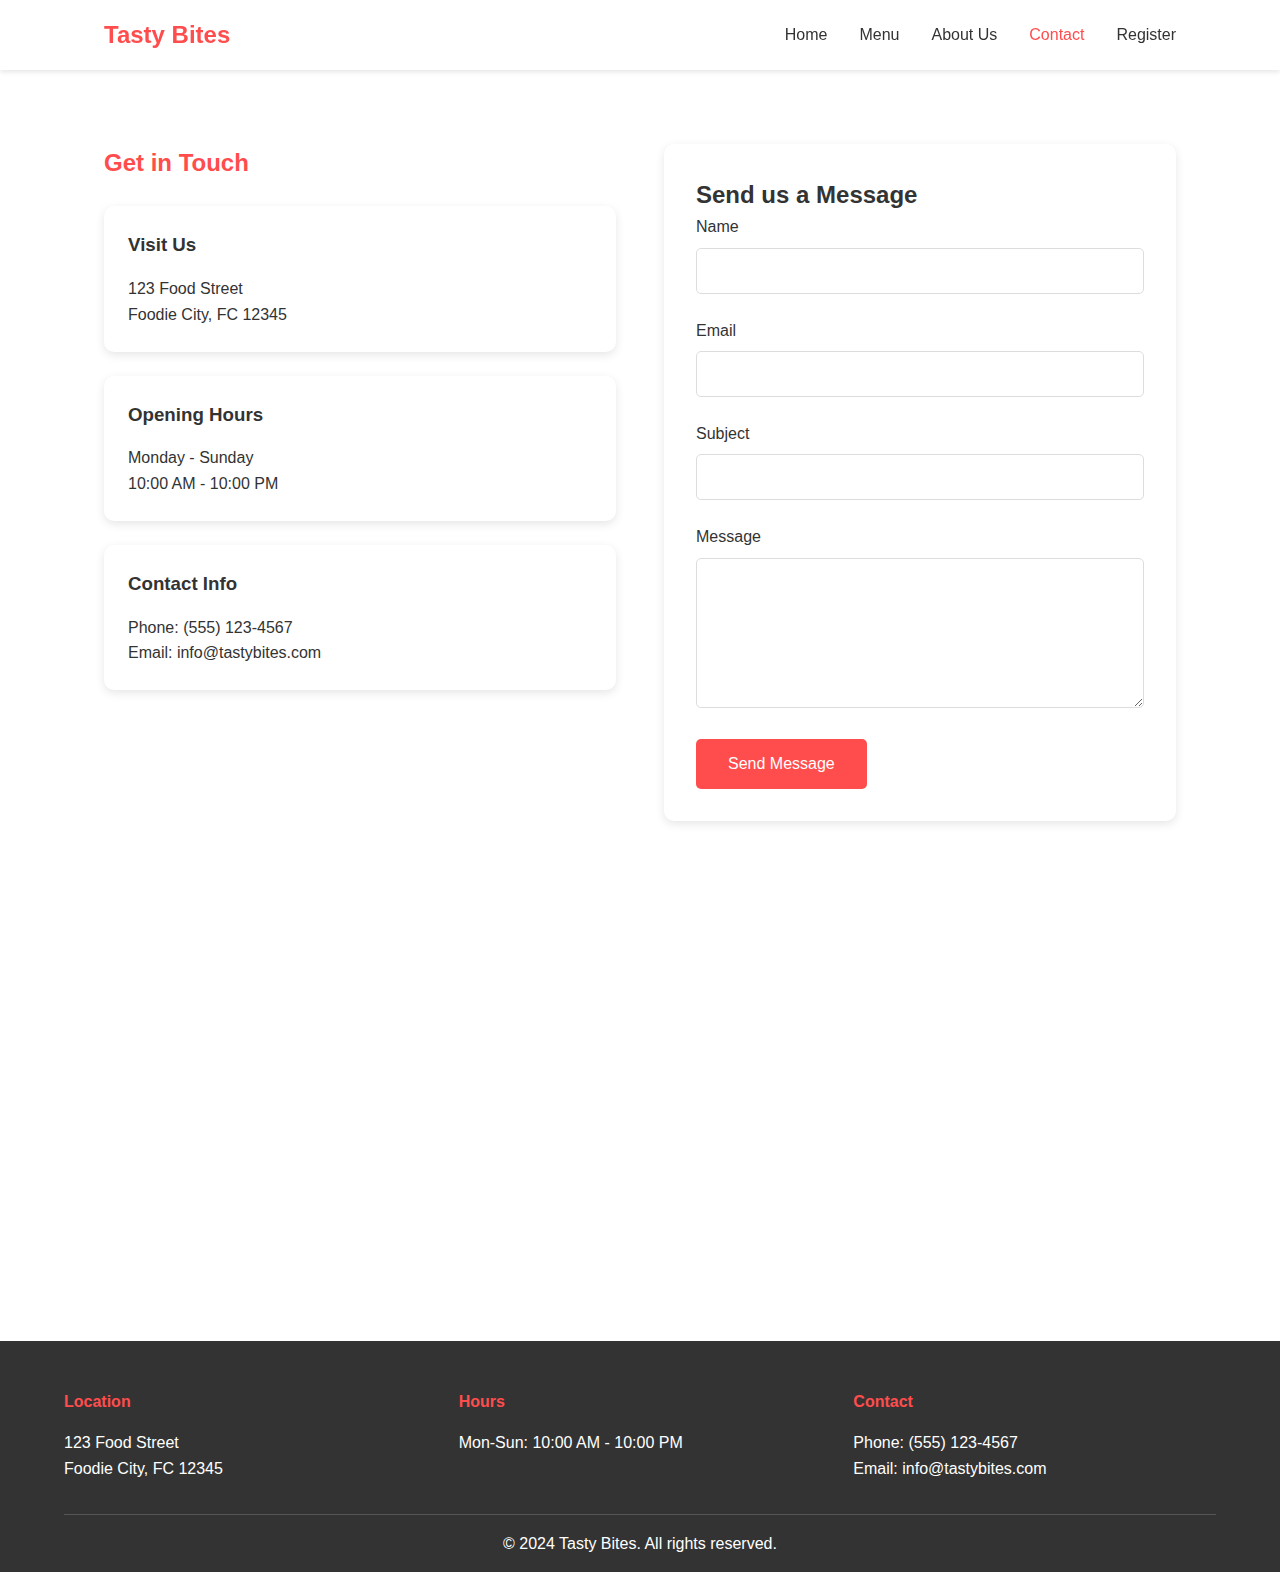
<file: contact.html>
<!DOCTYPE html>
<html lang="en">
<head>
    <meta charset="UTF-8">
    <meta name="viewport" content="width=device-width, initial-scale=1.0">
    <title>Contact Us - Tasty Bites</title>
    <link rel="stylesheet" href="styles/main.css">
    <style>
        .contact-section {
            padding: 4rem 5%;
            max-width: 1200px;
            margin: 80px auto 0;
        }

        .contact-grid {
            display: grid;
            grid-template-columns: 1fr 1fr;
            gap: 3rem;
        }

        .contact-info h2 {
            color: #ff4d4d;
            margin-bottom: 1.5rem;
        }

        .contact-card {
            background: white;
            padding: 1.5rem;
            border-radius: 10px;
            box-shadow: 0 3px 10px rgba(0,0,0,0.1);
            margin-bottom: 1.5rem;
        }

        .contact-card h3 {
            color: #333;
            margin-bottom: 1rem;
        }

        .contact-form {
            background: white;
            padding: 2rem;
            border-radius: 10px;
            box-shadow: 0 3px 10px rgba(0,0,0,0.1);
        }

        .form-group {
            margin-bottom: 1.5rem;
        }

        .form-group label {
            display: block;
            margin-bottom: 0.5rem;
            color: #333;
        }

        .form-group input,
        .form-group textarea {
            width: 100%;
            padding: 0.8rem;
            border: 1px solid #ddd;
            border-radius: 5px;
            font-size: 1rem;
        }

        .form-group textarea {
            height: 150px;
            resize: vertical;
        }

        .submit-btn {
            background-color: #ff4d4d;
            color: white;
            padding: 1rem 2rem;
            border: none;
            border-radius: 5px;
            cursor: pointer;
            font-size: 1rem;
            transition: background-color 0.3s;
        }

        .submit-btn:hover {
            background-color: #ff3333;
        }

        .map-container {
            margin-top: 3rem;
            border-radius: 10px;
            overflow: hidden;
        }

        iframe {
            width: 100%;
            height: 400px;
            border: 0;
        }

        @media (max-width: 768px) {
            .contact-grid {
                grid-template-columns: 1fr;
            }
        }
    </style>
</head>
<body>
    <header>
        <nav>
            <div class="logo">Tasty Bites</div>
            <ul class="nav-links">
                <li><a href="index.html">Home</a></li>
                <li><a href="menu.html">Menu</a></li>
                <li><a href="about.html">About Us</a></li>
                <li><a href="contact.html" class="active">Contact</a></li>
                <li><a href="register.html">Register</a></li>
            </ul>
        </nav>
    </header>

    <main class="contact-section">
        <div class="contact-grid">
            <div class="contact-info">
                <h2>Get in Touch</h2>
                <div class="contact-card">
                    <h3>Visit Us</h3>
                    <p>123 Food Street<br>Foodie City, FC 12345</p>
                </div>
                <div class="contact-card">
                    <h3>Opening Hours</h3>
                    <p>Monday - Sunday<br>10:00 AM - 10:00 PM</p>
                </div>
                <div class="contact-card">
                    <h3>Contact Info</h3>
                    <p>Phone: (555) 123-4567<br>Email: info@tastybites.com</p>
                </div>
            </div>

            <div class="contact-form">
                <h2>Send us a Message</h2>
                <form id="contactForm">
                    <div class="form-group">
                        <label for="name">Name</label>
                        <input type="text" id="name" name="name" required>
                    </div>
                    <div class="form-group">
                        <label for="email">Email</label>
                        <input type="email" id="email" name="email" required>
                    </div>
                    <div class="form-group">
                        <label for="subject">Subject</label>
                        <input type="text" id="subject" name="subject" required>
                    </div>
                    <div class="form-group">
                        <label for="message">Message</label>
                        <textarea id="message" name="message" required></textarea>
                    </div>
                    <button type="submit" class="submit-btn">Send Message</button>
                </form>
            </div>
        </div>

        <div class="map-container">
            <iframe src="https://www.google.com/maps/embed?pb=!1m18!1m12!1m3!1d3024.2219901290355!2d-74.00369368400567!3d40.71312937933185!2m3!1f0!2f0!3f0!3m2!1i1024!2i768!4f13.1!3m3!1m2!1s0x89c25a23e28c1191%3A0x49f75d3281df052a!2s123%20Street%2C%20New%20York%2C%20NY%2010038%2C%20USA!5e0!3m2!1sen!2s!4v1644909340000!5m2!1sen!2s" 
                allowfullscreen="" loading="lazy"></iframe>
        </div>
    </main>

    <footer>
        <div class="footer-content">
            <div class="footer-section">
                <h4>Location</h4>
                <p>123 Food Street<br>Foodie City, FC 12345</p>
            </div>
            <div class="footer-section">
                <h4>Hours</h4>
                <p>Mon-Sun: 10:00 AM - 10:00 PM</p>
            </div>
            <div class="footer-section">
                <h4>Contact</h4>
                <p>Phone: (555) 123-4567<br>Email: info@tastybites.com</p>
            </div>
        </div>
        <div class="footer-bottom">
            <p>&copy; 2024 Tasty Bites. All rights reserved.</p>
        </div>
    </footer>
</body>
</html>
</file>
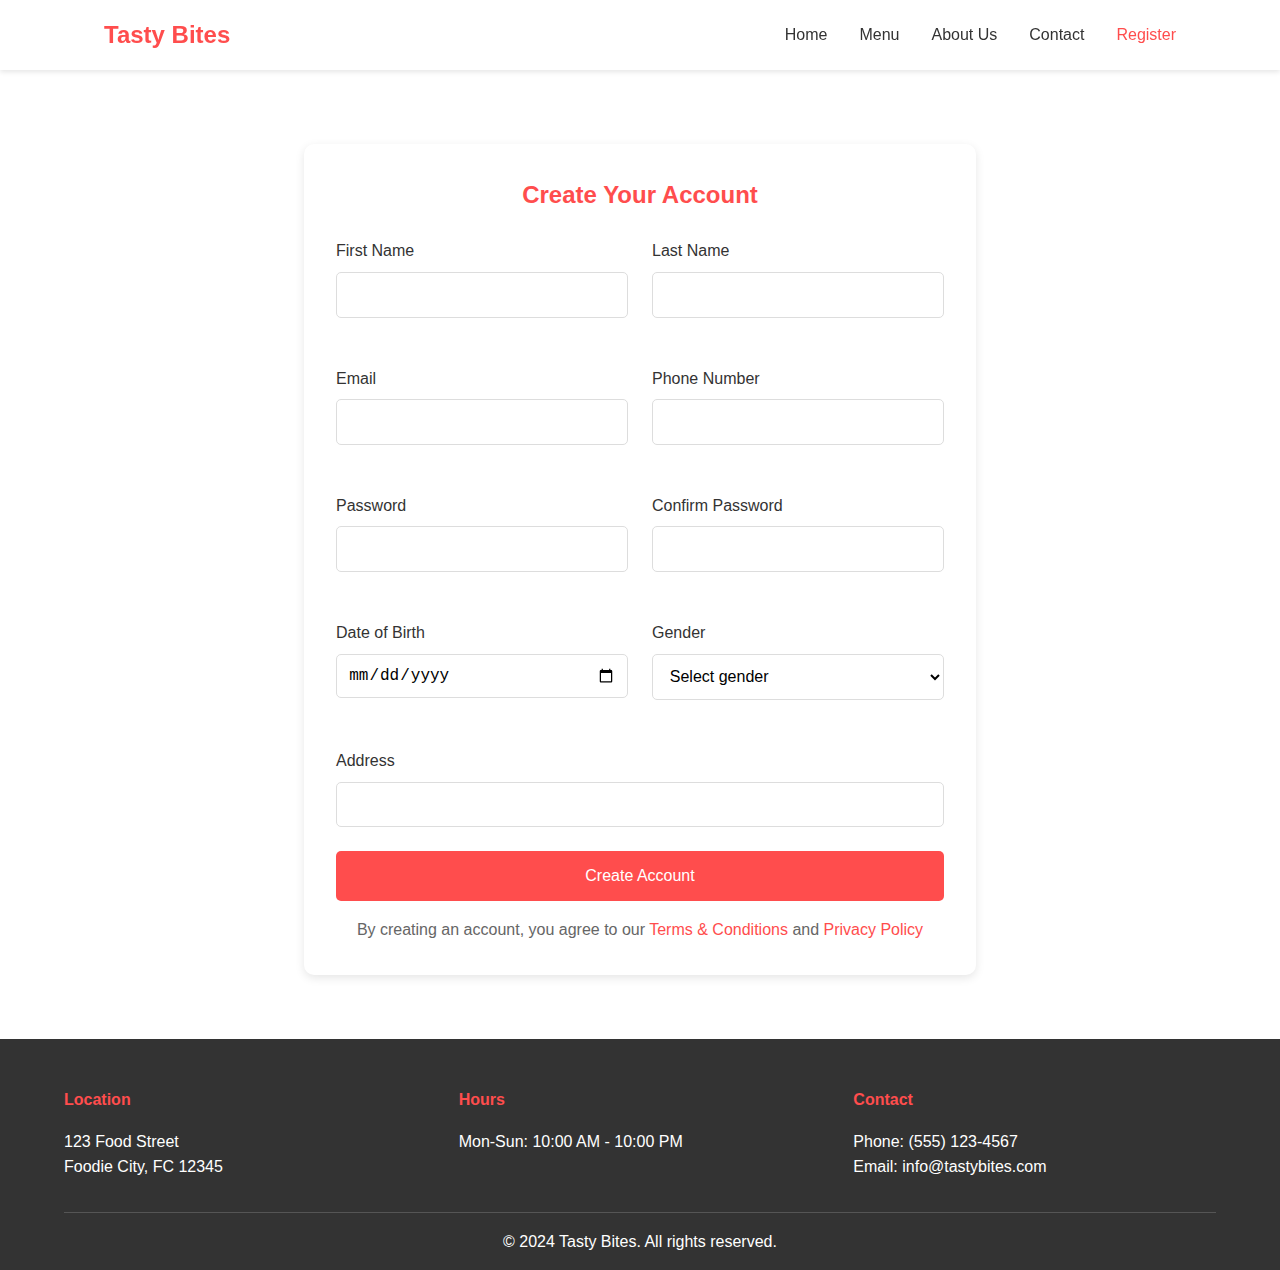
<file: register.html>
<!DOCTYPE html>
<html lang="en">
<head>
    <meta charset="UTF-8">
    <meta name="viewport" content="width=device-width, initial-scale=1.0">
    <title>Register - Tasty Bites</title>
    <link rel="stylesheet" href="styles/main.css">
    <style>
        .register-section {
            padding: 4rem 5%;
            max-width: 800px;
            margin: 80px auto 0;
        }

        .register-form {
            background: white;
            padding: 2rem;
            border-radius: 10px;
            box-shadow: 0 3px 10px rgba(0,0,0,0.1);
        }

        .register-form h2 {
            color: #ff4d4d;
            margin-bottom: 1.5rem;
            text-align: center;
        }

        .form-grid {
            display: grid;
            grid-template-columns: 1fr 1fr;
            gap: 1.5rem;
        }

        .form-group {
            margin-bottom: 1.5rem;
        }

        .form-group.full-width {
            grid-column: 1 / -1;
        }

        .form-group label {
            display: block;
            margin-bottom: 0.5rem;
            color: #333;
        }

        .form-group input,
        .form-group select {
            width: 100%;
            padding: 0.8rem;
            border: 1px solid #ddd;
            border-radius: 5px;
            font-size: 1rem;
        }

        .form-group input[type="date"] {
            padding: 0.7rem;
        }

        .form-group select {
            background-color: white;
        }

        .submit-btn {
            background-color: #ff4d4d;
            color: white;
            padding: 1rem 2rem;
            border: none;
            border-radius: 5px;
            cursor: pointer;
            font-size: 1rem;
            transition: background-color 0.3s;
            width: 100%;
        }

        .submit-btn:hover {
            background-color: #ff3333;
        }

        .terms {
            margin-top: 1rem;
            text-align: center;
            color: #666;
        }

        .terms a {
            color: #ff4d4d;
            text-decoration: none;
        }

        .terms a:hover {
            text-decoration: underline;
        }

        @media (max-width: 768px) {
            .form-grid {
                grid-template-columns: 1fr;
            }
        }
    </style>
</head>
<body>
    <header>
        <nav>
            <div class="logo">Tasty Bites</div>
            <ul class="nav-links">
                <li><a href="index.html">Home</a></li>
                <li><a href="menu.html">Menu</a></li>
                <li><a href="about.html">About Us</a></li>
                <li><a href="contact.html">Contact</a></li>
                <li><a href="register.html" class="active">Register</a></li>
            </ul>
        </nav>
    </header>

    <main class="register-section">
        <div class="register-form">
            <h2>Create Your Account</h2>
            <form id="registrationForm">
                <div class="form-grid">
                    <div class="form-group">
                        <label for="firstName">First Name</label>
                        <input type="text" id="firstName" name="firstName" required>
                    </div>
                    <div class="form-group">
                        <label for="lastName">Last Name</label>
                        <input type="text" id="lastName" name="lastName" required>
                    </div>
                    <div class="form-group">
                        <label for="email">Email</label>
                        <input type="email" id="email" name="email" required>
                    </div>
                    <div class="form-group">
                        <label for="phone">Phone Number</label>
                        <input type="tel" id="phone" name="phone" required>
                    </div>
                    <div class="form-group">
                        <label for="password">Password</label>
                        <input type="password" id="password" name="password" required>
                    </div>
                    <div class="form-group">
                        <label for="confirmPassword">Confirm Password</label>
                        <input type="password" id="confirmPassword" name="confirmPassword" required>
                    </div>
                    <div class="form-group">
                        <label for="birthDate">Date of Birth</label>
                        <input type="date" id="birthDate" name="birthDate" required>
                    </div>
                    <div class="form-group">
                        <label for="gender">Gender</label>
                        <select id="gender" name="gender" required>
                            <option value="">Select gender</option>
                            <option value="male">Male</option>
                            <option value="female">Female</option>
                            <option value="other">Other</option>
                        </select>
                    </div>
                    <div class="form-group full-width">
                        <label for="address">Address</label>
                        <input type="text" id="address" name="address" required>
                    </div>
                </div>
                <button type="submit" class="submit-btn">Create Account</button>
                <p class="terms">
                    By creating an account, you agree to our 
                    <a href="#">Terms & Conditions</a> and 
                    <a href="#">Privacy Policy</a>
                </p>
            </form>
        </div>
    </main>

    <footer>
        <div class="footer-content">
            <div class="footer-section">
                <h4>Location</h4>
                <p>123 Food Street<br>Foodie City, FC 12345</p>
            </div>
            <div class="footer-section">
                <h4>Hours</h4>
                <p>Mon-Sun: 10:00 AM - 10:00 PM</p>
            </div>
            <div class="footer-section">
                <h4>Contact</h4>
                <p>Phone: (555) 123-4567<br>Email: info@tastybites.com</p>
            </div>
        </div>
        <div class="footer-bottom">
            <p>&copy; 2024 Tasty Bites. All rights reserved.</p>
        </div>
    </footer>
</body>
</html>
</file>
<file: styles/main.css>
/* Reset and base styles */
* {
    margin: 0;
    padding: 0;
    box-sizing: border-box;
}

body {
    font-family: 'Arial', sans-serif;
    line-height: 1.6;
    color: #333;
}

/* Navigation */
header {
    background-color: #fff;
    box-shadow: 0 2px 5px rgba(0,0,0,0.1);
    position: fixed;
    width: 100%;
    top: 0;
    z-index: 1000;
}

nav {
    display: flex;
    justify-content: space-between;
    align-items: center;
    padding: 1rem 5%;
    max-width: 1200px;
    margin: 0 auto;
    position: relative;
}

.logo {
    font-size: 1.5rem;
    font-weight: bold;
    color: #ff4d4d;
    z-index: 100;
}

.nav-links {
    display: flex;
    list-style: none;
}

.nav-links li {
    margin-left: 2rem;
}

.nav-links a {
    text-decoration: none;
    color: #333;
    font-weight: 500;
    transition: color 0.3s;
}

.nav-links a:hover {
    color: #ff4d4d;
}

.nav-links a.active {
    color: #ff4d4d;
}

/* Mobile Menu Button */
.mobile-menu-btn {
    display: none;
    flex-direction: column;
    justify-content: space-between;
    width: 30px;
    height: 21px;
    background: transparent;
    border: none;
    cursor: pointer;
    padding: 0;
    z-index: 100;
}

.mobile-menu-btn span {
    width: 100%;
    height: 3px;
    background-color: #333;
    transition: all 0.3s ease;
}

/* Hero Section */
.hero {
    background: linear-gradient(rgba(0,0,0,0.5), rgba(0,0,0,0.5)), url('https://images.unsplash.com/photo-1555396273-367ea4eb4db5?w=500&auto=format&fit=crop&q=60');
    background-size: cover;
    background-position: center;
    height: 80vh;
    display: flex;
    flex-direction: column;
    justify-content: center;
    align-items: center;
    text-align: center;
    color: white;
    padding: 0 1rem;
    margin-top: 60px;
}

.hero h1 {
    font-size: 3rem;
    margin-bottom: 1rem;
}

.hero p {
    font-size: 1.5rem;
}

/* Featured Products */
.featured-products {
    padding: 4rem 5%;
    max-width: 1200px;
    margin: 0 auto;
}

.featured-products h2 {
    text-align: center;
    margin-bottom: 2rem;
    color: #333;
}

.product-grid {
    display: grid;
    grid-template-columns: repeat(auto-fit, minmax(250px, 1fr));
    gap: 2rem;
}

.product-card {
    background: white;
    border-radius: 10px;
    overflow: hidden;
    box-shadow: 0 3px 10px rgba(0,0,0,0.1);
    transition: transform 0.3s;
}

.product-card:hover {
    transform: translateY(-5px);
}

.product-card img {
    width: 100%;
    height: 200px;
    object-fit: cover;
}

.product-card h3 {
    padding: 1rem;
    color: #333;
}

.product-card p {
    padding: 0 1rem;
    color: #666;
}

.product-card .price {
    display: block;
    padding: 1rem;
    color: #ff4d4d;
    font-weight: bold;
    font-size: 1.2rem;
}

/* Footer */
footer {
    background-color: #333;
    color: white;
    padding: 3rem 5% 1rem;
}

.footer-content {
    display: grid;
    grid-template-columns: repeat(auto-fit, minmax(200px, 1fr));
    gap: 2rem;
    max-width: 1200px;
    margin: 0 auto;
}

.footer-section h4 {
    margin-bottom: 1rem;
    color: #ff4d4d;
}

.footer-bottom {
    text-align: center;
    margin-top: 2rem;
    padding-top: 1rem;
    border-top: 1px solid #555;
}

/* Responsive Design */
@media (max-width: 768px) {
    /* Mobile Navigation */
    .mobile-menu-btn {
        display: flex;
    }

    .nav-links {
        display: none;
        position: fixed;
        top: 0;
        left: 0;
        right: 0;
        bottom: 0;
        background-color: white;
        flex-direction: column;
        justify-content: center;
        align-items: center;
        gap: 2rem;
        padding: 2rem;
        z-index: 90;
    }

    .nav-links.active {
        display: flex;
    }

    .nav-links li {
        margin: 0;
    }

    .nav-links a {
        font-size: 1.2rem;
    }

    /* Hero Section */
    .hero {
        height: 60vh;
        margin-top: 56px;
    }

    .hero h1 {
        font-size: 2rem;
        padding: 0 1rem;
    }
    
    .hero p {
        font-size: 1.1rem;
        padding: 0 1rem;
    }

    /* Featured Products */
    .featured-products {
        padding: 2rem 1rem;
    }

    .product-grid {
        grid-template-columns: 1fr;
        gap: 1.5rem;
    }

    .product-card {
        max-width: 100%;
    }

    /* Footer */
    .footer-content {
        grid-template-columns: 1fr;
        text-align: center;
    }

    .footer-section {
        margin-bottom: 2rem;
    }
}

/* Small Mobile Devices */
@media (max-width: 480px) {
    nav {
        padding: 0.8rem 1rem;
    }

    .logo {
        font-size: 1.2rem;
    }

    .hero h1 {
        font-size: 1.8rem;
    }

    .hero p {
        font-size: 1rem;
    }

    .product-card h3 {
        font-size: 1.2rem;
    }

    .product-card .price {
        font-size: 1.1rem;
    }
}

/* Tablet Devices */
@media (min-width: 769px) and (max-width: 1024px) {
    .product-grid {
        grid-template-columns: repeat(2, 1fr);
    }

    .hero h1 {
        font-size: 2.5rem;
    }

    .hero p {
        font-size: 1.3rem;
    }
}

/* For devices with hover capability */
@media (hover: hover) {
    .nav-links a:hover {
        color: #ff4d4d;
    }

    .product-card:hover {
        transform: translateY(-5px);
    }
}
</file>
